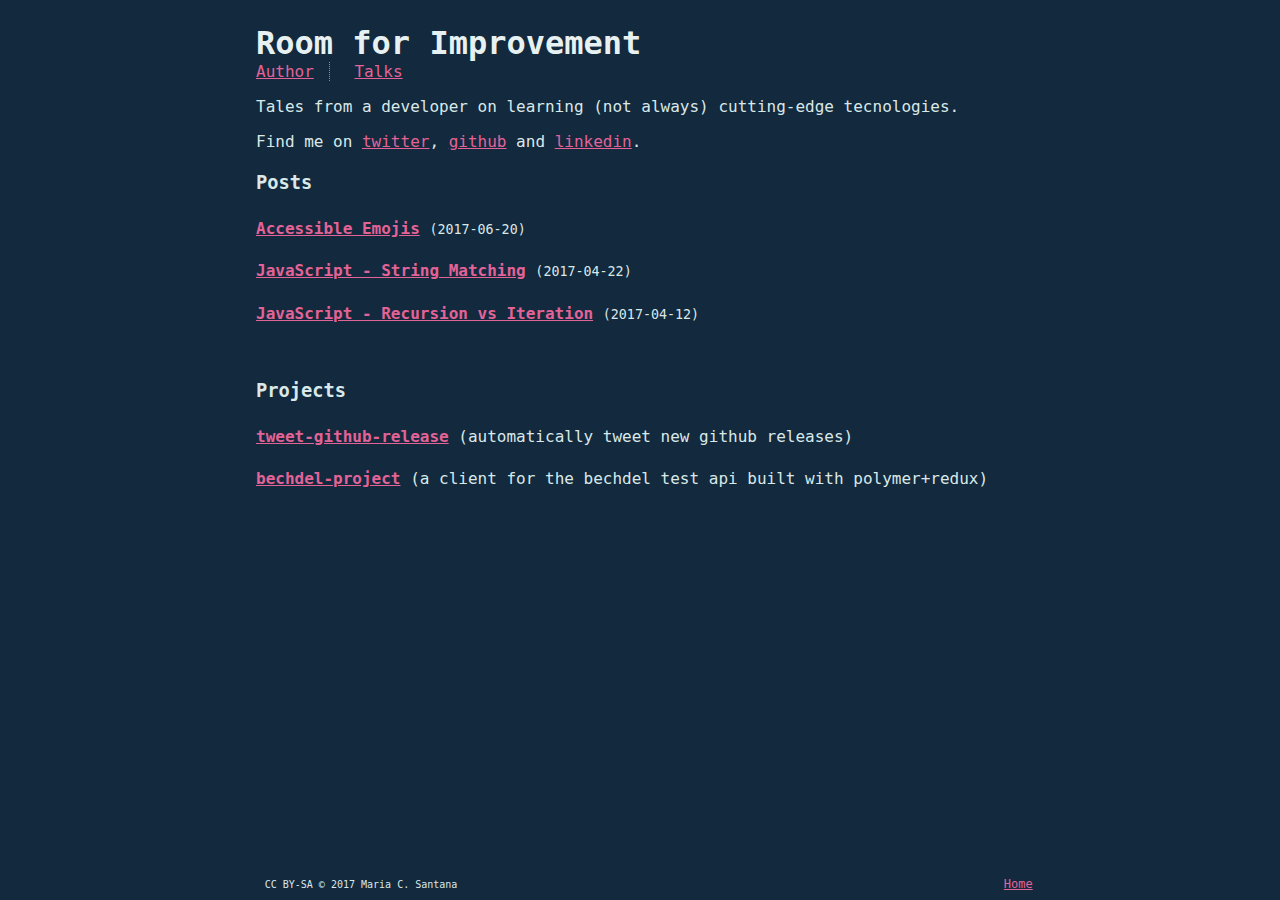
<file: index.html>
<!DOCTYPE html>
<html lang="en">
  <head>
  <meta charset="utf-8">
  <meta name="viewport" content="width=device-width">
  
  <title>Author</title>
  <meta name="description" content="Tales from a developer on learning (not always) cutting-edge tecnologies.">

  
    
      <link rel="shortcut icon" href="/images/favicon.ico">
    
    
      <link rel="icon" type="image/png" href="/images/favicon-192x192.png" sizes="192x192">
    
  
  
  <!-- twitter card metadata -->
  <meta name="twitter:card" content="summary">
  <meta name="twitter:site" content="@undefined">
  <meta name="twitter:title" content="Author">
  <meta name="twitter:description" content="Tales from a developer on learning (not always) cutting-edge tecnologies.">

  <!-- open graph metadata -->
  <meta name="og:title" content="Author">
  <meta name="og:description" content="">
</head>
  <body>
    <div class="content">
      
        <header id="header">
  <a id="title" href="/">
    <h1>Room for Improvement</h1>
  </a>
  <ul id="nav">
     
      <li><a href="/author/">Author</a></li>
     
      <li><a href="/talks/">Talks</a></li>
    
  </ul>
  <p id="description">Tales from a developer on learning (not always) cutting-edge tecnologies.</p>
  
    <div id="social">
      <p>Find me on </p>
      <ul>
        
          <li><a target="_blank" href="https://twitter.com/olarclara/">twitter</a></li>
        
          <li><a target="_blank" href="https://github.com/olarclara/">github</a></li>
        
          <li><a target="_blank" href="https://www.linkedin.com/in/mariaclarasantana/">linkedin</a></li>
        
      </ul>
    </div>
  
</header>
      
      <div id="index">
  <section id="posts">
    <h3>Posts</h3>
    <ul>
      
        <li>
          <a href="/accessible-emojis/"><h4>Accessible Emojis</h4></a>
          <small>(2017-06-20)</small>
        </li>
      
        <li>
          <a href="/js-matching-strings/"><h4>JavaScript - String Matching</h4></a>
          <small>(2017-04-22)</small>
        </li>
      
        <li>
          <a href="/js-recursion-iteration/"><h4>JavaScript - Recursion vs Iteration</h4></a>
          <small>(2017-04-12)</small>
        </li>
      
    </ul>
  </section>
  
    <section id="projects">
      <h3>Projects</h3>
      <ul>
        
          <li>
            <a target="_blank" href="https://github.com/olarclara/tweet-github-release"><h4>tweet-github-release</h4></a>
            <p>(automatically tweet new github releases)</p>
          </li>
        
          <li>
            <a target="_blank" href="https://bechdel-project.firebaseapp.com/"><h4>bechdel-project</h4></a>
            <p>(a client for the bechdel test api built with polymer+redux)</p>
          </li>
        
      </ul>
    </section>
  
</div>
      <footer id="footer">
  <small>CC BY-SA &copy; 2017 Maria C. Santana</small>
  <a href="/">Home</a>
</footer>
    </div>
    <link rel="stylesheet" href="/css/style.css">
  </body>
</html>
</file>
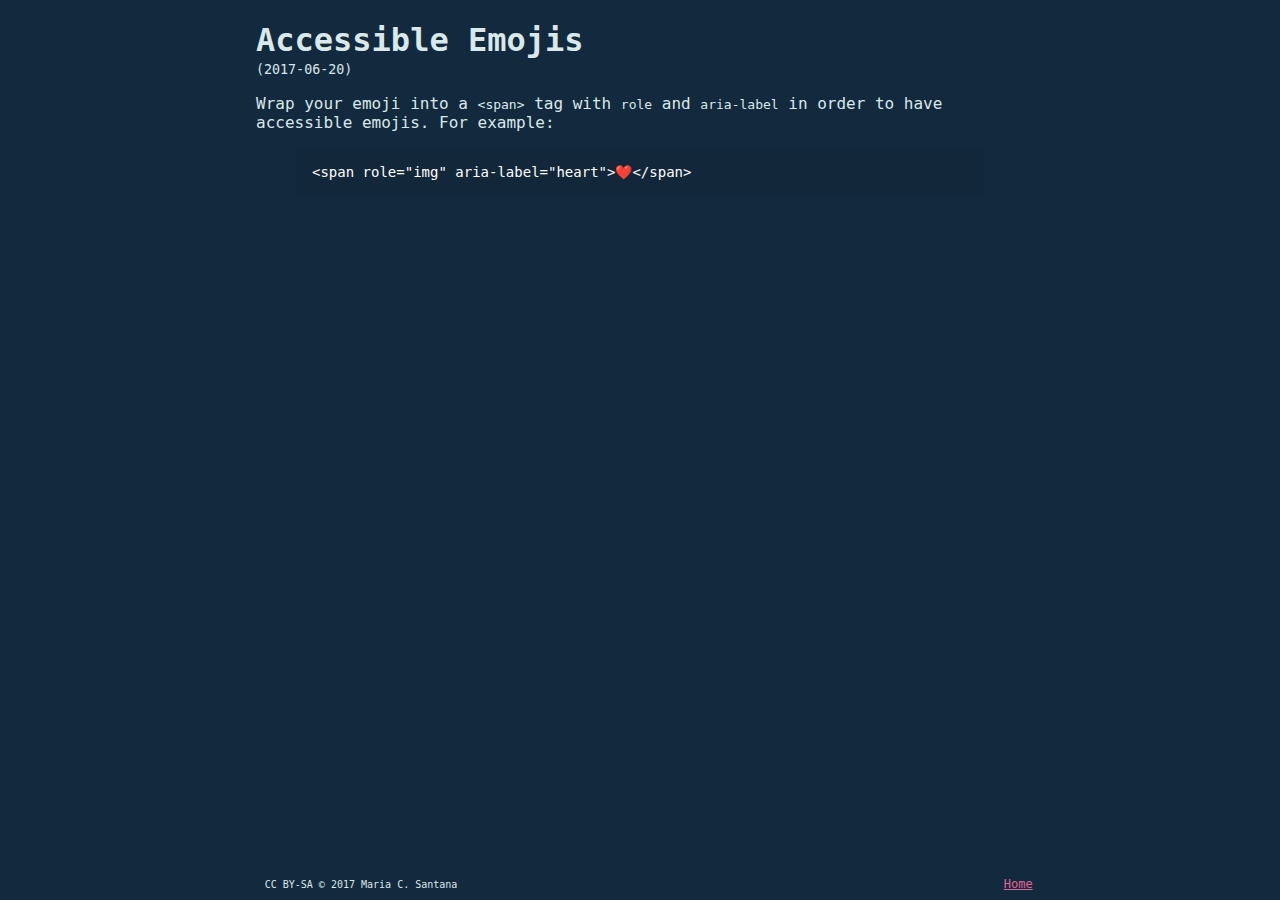
<file: accessible-emojis/index.html>
<!DOCTYPE html>
<html lang="en">
  <head>
  <meta charset="utf-8">
  <meta name="viewport" content="width=device-width">
  
  <title>Author</title>
  <meta name="description" content="Tales from a developer on learning (not always) cutting-edge tecnologies.">

  
    
      <link rel="shortcut icon" href="/images/favicon.ico">
    
    
      <link rel="icon" type="image/png" href="/images/favicon-192x192.png" sizes="192x192">
    
  
  
  <!-- twitter card metadata -->
  <meta name="twitter:card" content="summary">
  <meta name="twitter:site" content="@undefined">
  <meta name="twitter:title" content="Author">
  <meta name="twitter:description" content="Tales from a developer on learning (not always) cutting-edge tecnologies.">

  <!-- open graph metadata -->
  <meta name="og:title" content="Author">
  <meta name="og:description" content="">
</head>
  <body>
    <div class="content">
      
      <section id="post">
  <h1>Accessible Emojis</h1>
  
    <small>(2017-06-20)</small>
  
  <article>
    <p>Wrap your emoji into a <code>&lt;span&gt;</code> tag with <code>role</code> and <code>aria-label</code> in order to have accessible emojis. For example:</p>
<figure class="highlight plain"><table><tr><td class="gutter"><pre><div class="line">1</div></pre></td><td class="code"><pre><div class="line">&lt;span role=&quot;img&quot; aria-label=&quot;heart&quot;&gt;❤️&lt;/span&gt;</div></pre></td></tr></table></figure>

  </article>
</section>
      <footer id="footer">
  <small>CC BY-SA &copy; 2017 Maria C. Santana</small>
  <a href="/">Home</a>
</footer>
    </div>
    <link rel="stylesheet" href="/css/style.css">
  </body>
</html>
</file>
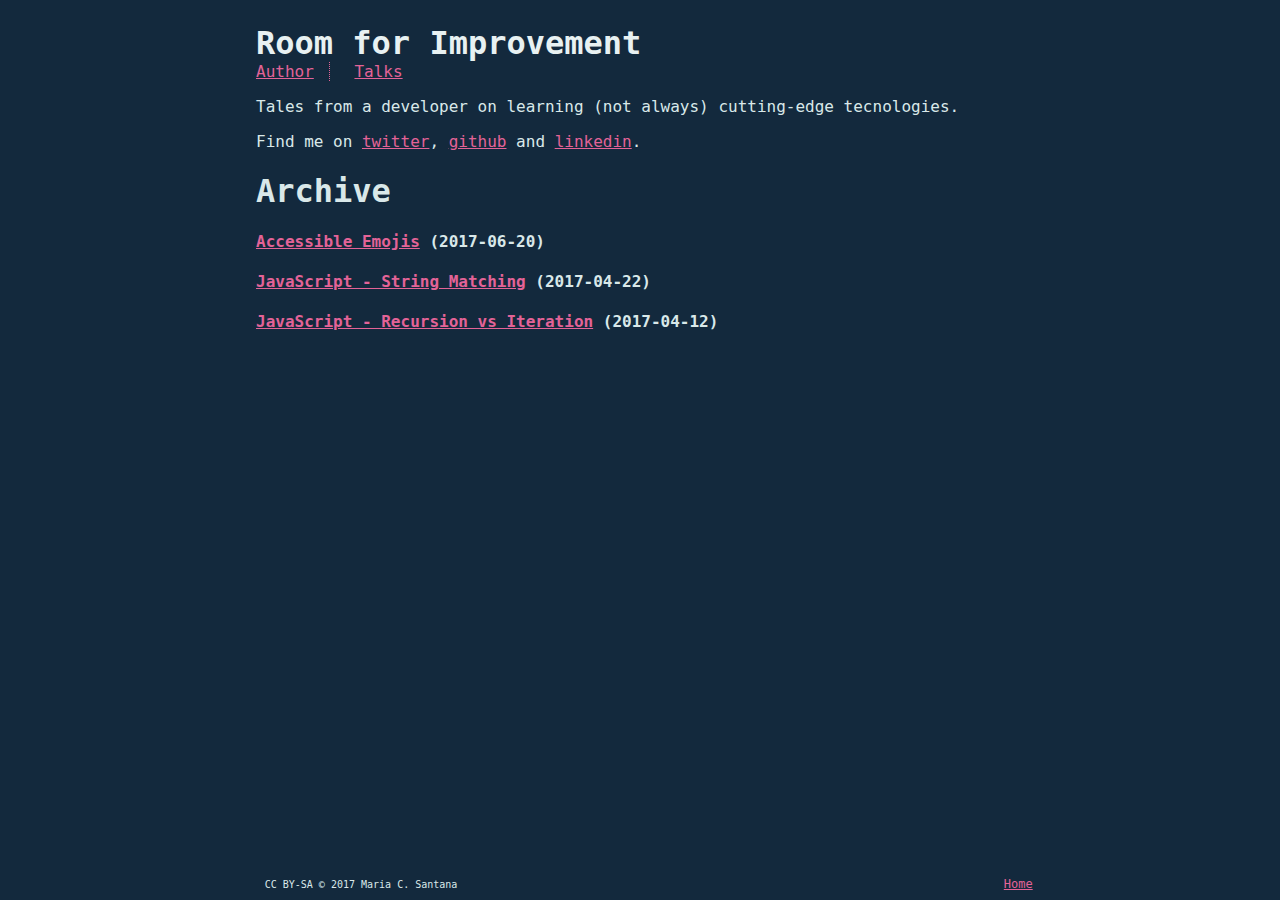
<file: archives/index.html>
<!DOCTYPE html>
<html lang="en">
  <head>
  <meta charset="utf-8">
  <meta name="viewport" content="width=device-width">
  
  <title>Author</title>
  <meta name="description" content="Tales from a developer on learning (not always) cutting-edge tecnologies.">

  
    
      <link rel="shortcut icon" href="/images/favicon.ico">
    
    
      <link rel="icon" type="image/png" href="/images/favicon-192x192.png" sizes="192x192">
    
  
  
  <!-- twitter card metadata -->
  <meta name="twitter:card" content="summary">
  <meta name="twitter:site" content="@undefined">
  <meta name="twitter:title" content="Author">
  <meta name="twitter:description" content="Tales from a developer on learning (not always) cutting-edge tecnologies.">

  <!-- open graph metadata -->
  <meta name="og:title" content="Author">
  <meta name="og:description" content="">
</head>
  <body>
    <div class="content">
      
        <header id="header">
  <a id="title" href="/">
    <h1>Room for Improvement</h1>
  </a>
  <ul id="nav">
     
      <li><a href="/author/">Author</a></li>
     
      <li><a href="/talks/">Talks</a></li>
    
  </ul>
  <p id="description">Tales from a developer on learning (not always) cutting-edge tecnologies.</p>
  
    <div id="social">
      <p>Find me on </p>
      <ul>
        
          <li><a target="_blank" href="https://twitter.com/olarclara/">twitter</a></li>
        
          <li><a target="_blank" href="https://github.com/olarclara/">github</a></li>
        
          <li><a target="_blank" href="https://www.linkedin.com/in/mariaclarasantana/">linkedin</a></li>
        
      </ul>
    </div>
  
</header>
      
      <section id="archive">
  <h1>Archive</h1>
  <ul class="post-list">
    
    
      <li>
        <h4>
          <a href="/accessible-emojis/">Accessible Emojis</a>
          (2017-06-20)
        </h4>
      </li>
    
      <li>
        <h4>
          <a href="/js-matching-strings/">JavaScript - String Matching</a>
          (2017-04-22)
        </h4>
      </li>
    
      <li>
        <h4>
          <a href="/js-recursion-iteration/">JavaScript - Recursion vs Iteration</a>
          (2017-04-12)
        </h4>
      </li>
    
  </ul>
</section>
      <footer id="footer">
  <small>CC BY-SA &copy; 2017 Maria C. Santana</small>
  <a href="/">Home</a>
</footer>
    </div>
    <link rel="stylesheet" href="/css/style.css">
  </body>
</html>
</file>
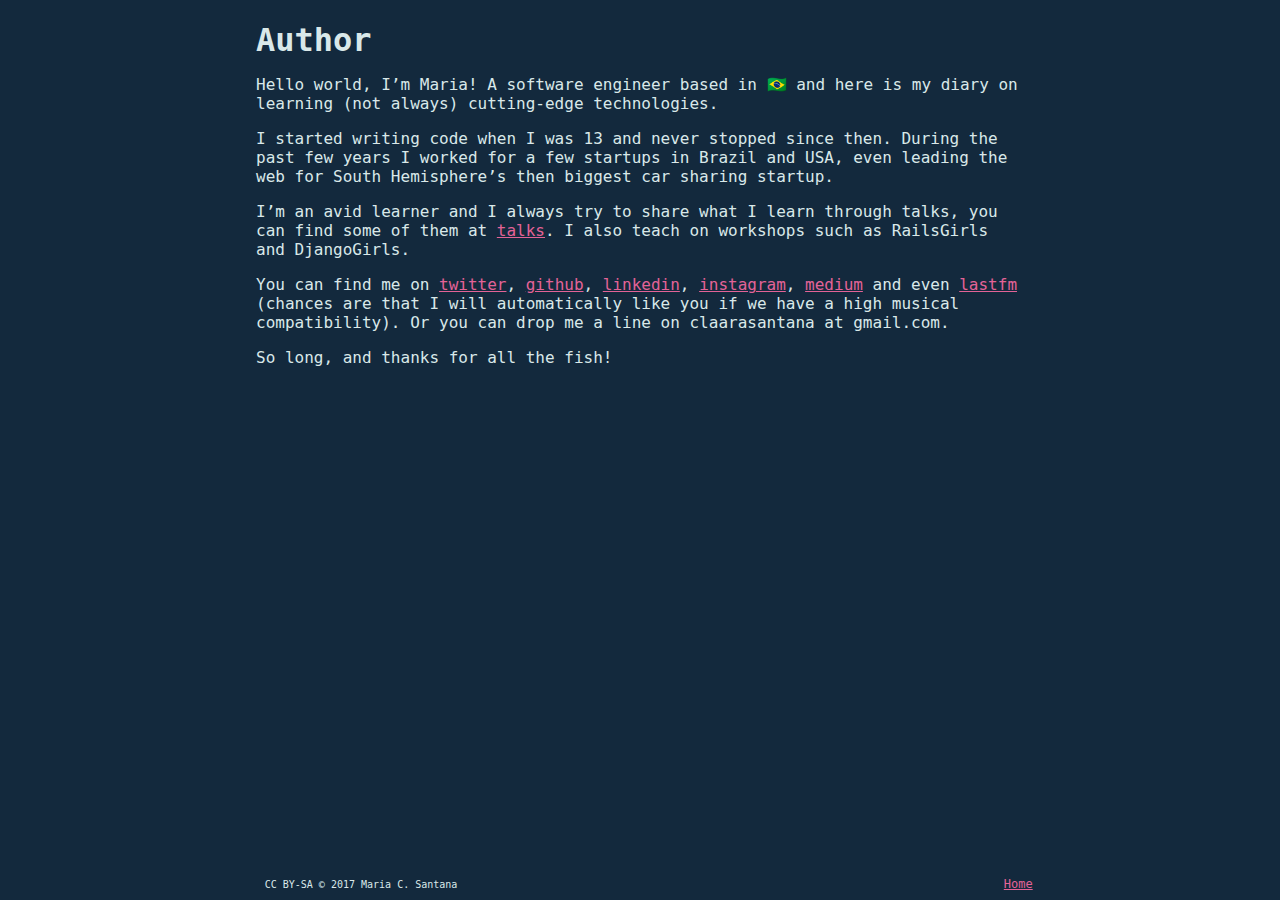
<file: author/index.html>
<!DOCTYPE html>
<html lang="en">
  <head>
  <meta charset="utf-8">
  <meta name="viewport" content="width=device-width">
  
  <title>Author</title>
  <meta name="description" content="Tales from a developer on learning (not always) cutting-edge tecnologies.">

  
    
      <link rel="shortcut icon" href="/images/favicon.ico">
    
    
      <link rel="icon" type="image/png" href="/images/favicon-192x192.png" sizes="192x192">
    
  
  
  <!-- twitter card metadata -->
  <meta name="twitter:card" content="summary">
  <meta name="twitter:site" content="@undefined">
  <meta name="twitter:title" content="Author">
  <meta name="twitter:description" content="Tales from a developer on learning (not always) cutting-edge tecnologies.">

  <!-- open graph metadata -->
  <meta name="og:title" content="Author">
  <meta name="og:description" content="">
</head>
  <body>
    <div class="content">
      
      <section id="post">
  <h1>Author</h1>
  
  <article>
    <p>Hello world, I’m Maria! A software engineer based in 🇧🇷 and here is my diary on learning (not always) cutting-edge technologies.</p>
<p>I started writing code when I was 13 and never stopped since then. During the past few years I worked for a few startups in Brazil and USA, even leading the web for South Hemisphere’s then biggest car sharing startup.</p>
<p>I’m an avid learner and I always try to share what I learn through talks, you can find some of them at <a href="/talks">talks</a>. I also teach on workshops such as RailsGirls and DjangoGirls.</p>
<p>You can find me on <a href="https://twitter.com/olarclara" target="_blank" rel="external">twitter</a>, <a href="https://github.com/olarclara" target="_blank" rel="external">github</a>, <a href="https://www.linkedin.com/in/mariaclarasantana/" target="_blank" rel="external">linkedin</a>, <a href="https://instagram.com/olarclara" target="_blank" rel="external">instagram</a>, <a href="https://medium.com/@mariaclarasantana" target="_blank" rel="external">medium</a> and even <a href="https://www.last.fm/user/clarasantana" target="_blank" rel="external">lastfm</a> (chances are that I will automatically like you if we have a high musical compatibility). Or you can drop me a line on claarasantana at gmail.com.</p>
<p>So long, and thanks for all the fish!</p>

  </article>
</section>
      <footer id="footer">
  <small>CC BY-SA &copy; 2017 Maria C. Santana</small>
  <a href="/">Home</a>
</footer>
    </div>
    <link rel="stylesheet" href="/css/style.css">
  </body>
</html>
</file>
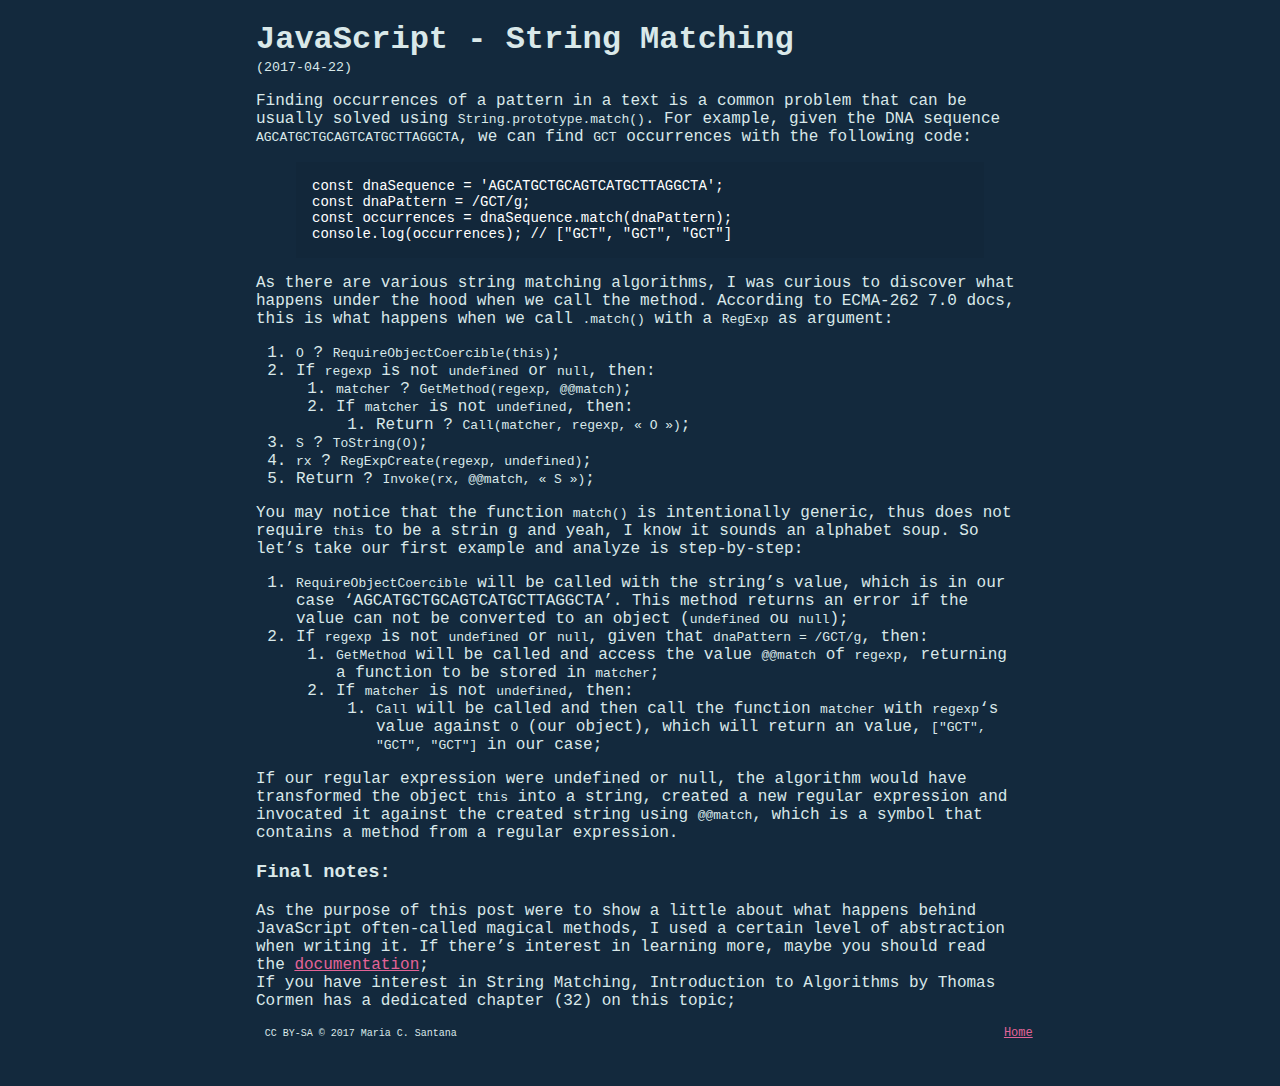
<file: js-matching-strings/index.html>
<!DOCTYPE html>
<html lang="en">
  <head>
  <meta charset="utf-8">
  <meta name="viewport" content="width=device-width">
  
  <title>Author</title>
  <meta name="description" content="Tales from a developer on learning (not always) cutting-edge tecnologies.">

  
    
      <link rel="shortcut icon" href="/images/favicon.ico">
    
    
      <link rel="icon" type="image/png" href="/images/favicon-192x192.png" sizes="192x192">
    
  
  
  <!-- twitter card metadata -->
  <meta name="twitter:card" content="summary">
  <meta name="twitter:site" content="@undefined">
  <meta name="twitter:title" content="Author">
  <meta name="twitter:description" content="Tales from a developer on learning (not always) cutting-edge tecnologies.">

  <!-- open graph metadata -->
  <meta name="og:title" content="Author">
  <meta name="og:description" content="">
</head>
  <body>
    <div class="content">
      
      <section id="post">
  <h1>JavaScript - String Matching</h1>
  
    <small>(2017-04-22)</small>
  
  <article>
    <p>Finding occurrences of a pattern in a text is a common problem that can be usually solved using <code>String.prototype.match()</code>. For example, given the DNA sequence <code>AGCATGCTGCAGTCATGCTTAGGCTA</code>, we can find <code>GCT</code> occurrences with the following code:</p>
<figure class="highlight plain"><table><tr><td class="gutter"><pre><div class="line">1</div><div class="line">2</div><div class="line">3</div><div class="line">4</div><div class="line">5</div></pre></td><td class="code"><pre><div class="line">const dnaSequence = &apos;AGCATGCTGCAGTCATGCTTAGGCTA&apos;;</div><div class="line">const dnaPattern = /GCT/g;</div><div class="line">const occurrences = dnaSequence.match(dnaPattern);</div><div class="line"></div><div class="line">console.log(occurrences); // [&quot;GCT&quot;, &quot;GCT&quot;, &quot;GCT&quot;]</div></pre></td></tr></table></figure>
<p>As there are various string matching algorithms, I was curious to discover what happens under the hood when we call the method. According to ECMA-262 7.0 docs, this is what happens when we call <code>.match()</code> with a <code>RegExp</code> as argument:</p>
<ol>
<li><code>O</code> ? <code>RequireObjectCoercible(this)</code>;</li>
<li>If <code>regexp</code> is not <code>undefined</code> or <code>null</code>, then:<ol>
<li><code>matcher</code> ? <code>GetMethod(regexp, @@match)</code>;</li>
<li>If <code>matcher</code> is not <code>undefined</code>, then:<ol>
<li>Return ? <code>Call(matcher, regexp, « O »)</code>;</li>
</ol>
</li>
</ol>
</li>
<li><code>S</code> ? <code>ToString(O)</code>;</li>
<li><code>rx</code> ? <code>RegExpCreate(regexp, undefined)</code>;</li>
<li>Return ? <code>Invoke(rx, @@match, « S »)</code>;</li>
</ol>
<p>You may notice that the function <code>match()</code> is intentionally generic, thus does not require <code>this</code> to be a strin g and yeah, I know it sounds an alphabet soup. So let’s take our first example and analyze is step-by-step:</p>
<ol>
<li><code>RequireObjectCoercible</code> will be called with the string’s value, which is in our case ‘AGCATGCTGCAGTCATGCTTAGGCTA’. This method returns an error if the value can not be converted to an object (<code>undefined</code> ou <code>null</code>);</li>
<li>If <code>regexp</code> is not <code>undefined</code> or <code>null</code>, given that <code>dnaPattern = /GCT/g</code>, then:<ol>
<li><code>GetMethod</code> will be called and access the value <code>@@match</code> of <code>regexp</code>, returning a function to be stored in <code>matcher</code>;</li>
<li>If <code>matcher</code> is not <code>undefined</code>, then:<ol>
<li><code>Call</code> will be called and then call the function <code>matcher</code> with <code>regexp</code>‘s value against <code>O</code> (our object), which will return an value, <code>[&quot;GCT&quot;, &quot;GCT&quot;, &quot;GCT&quot;]</code> in our case;</li>
</ol>
</li>
</ol>
</li>
</ol>
<p>If our regular expression were undefined or null, the algorithm would have transformed the object <code>this</code> into a string, created a new regular expression and invocated it against the created string using <code>@@match</code>, which is a symbol that contains a method from a regular expression.</p>
<h3 id="Final-notes"><a href="#Final-notes" class="headerlink" title="Final notes:"></a>Final notes:</h3><ul>
<li>As the purpose of this post were to show a little about what happens behind JavaScript often-called magical methods, I used a certain level of abstraction when writing it. If there’s interest in learning more, maybe you should read the <a href="http://www.ecma-international.org/ecma-262/7.0/index.html" target="_blank" rel="external">documentation</a>;</li>
<li>If you have interest in String Matching, Introduction to Algorithms by Thomas Cormen has a dedicated chapter (32) on this topic;</li>
</ul>

  </article>
</section>
      <footer id="footer">
  <small>CC BY-SA &copy; 2017 Maria C. Santana</small>
  <a href="/">Home</a>
</footer>
    </div>
    <link rel="stylesheet" href="/css/style.css">
  </body>
</html>
</file>
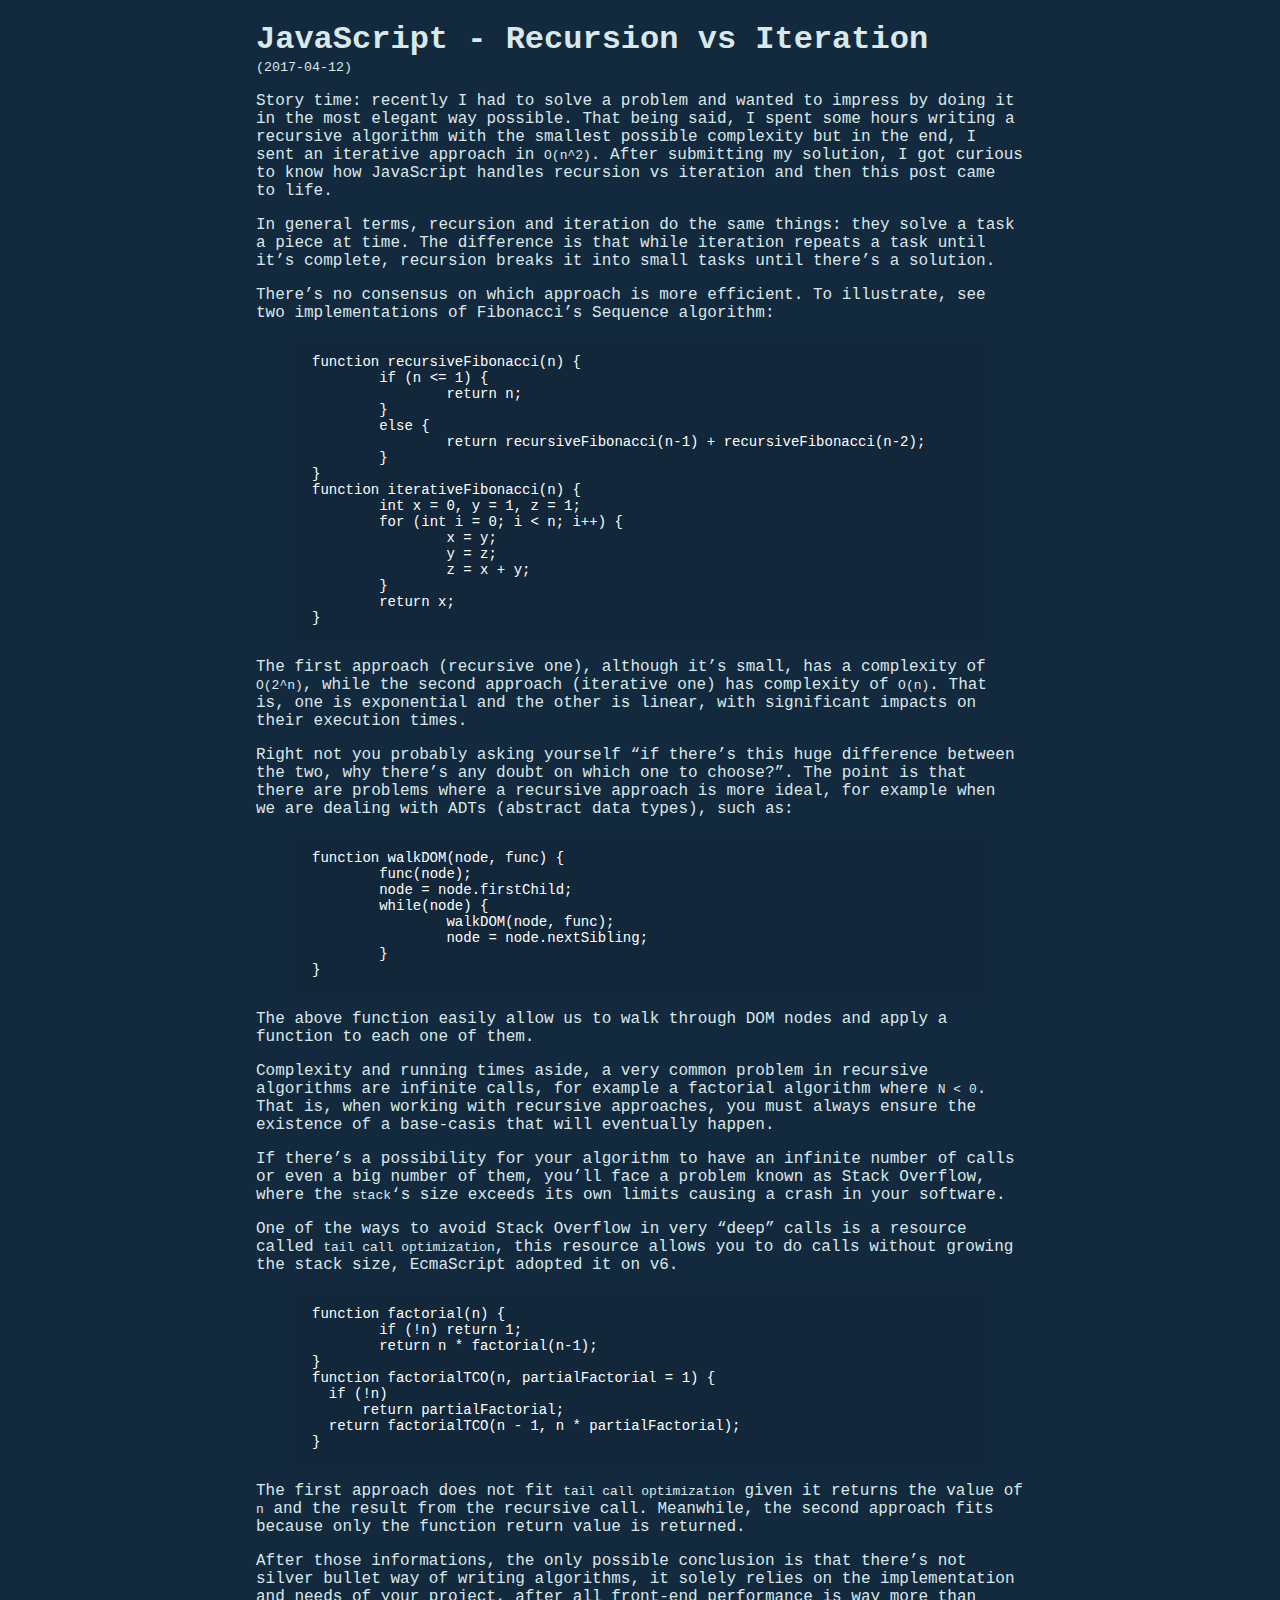
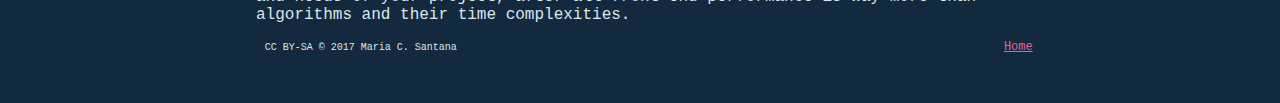
<file: js-recursion-iteration/index.html>
<!DOCTYPE html>
<html lang="en">
  <head>
  <meta charset="utf-8">
  <meta name="viewport" content="width=device-width">
  
  <title>Author</title>
  <meta name="description" content="Tales from a developer on learning (not always) cutting-edge tecnologies.">

  
    
      <link rel="shortcut icon" href="/images/favicon.ico">
    
    
      <link rel="icon" type="image/png" href="/images/favicon-192x192.png" sizes="192x192">
    
  
  
  <!-- twitter card metadata -->
  <meta name="twitter:card" content="summary">
  <meta name="twitter:site" content="@undefined">
  <meta name="twitter:title" content="Author">
  <meta name="twitter:description" content="Tales from a developer on learning (not always) cutting-edge tecnologies.">

  <!-- open graph metadata -->
  <meta name="og:title" content="Author">
  <meta name="og:description" content="">
</head>
  <body>
    <div class="content">
      
      <section id="post">
  <h1>JavaScript - Recursion vs Iteration</h1>
  
    <small>(2017-04-12)</small>
  
  <article>
    <p>Story time: recently I had to solve a problem and wanted to impress by doing it in the most elegant way possible. That being said, I spent some hours writing a recursive algorithm with the smallest possible complexity but in the end, I sent an iterative approach in <code>O(n^2)</code>. After submitting my solution, I got curious to know how JavaScript handles recursion vs iteration and then this post came to life.</p>
<p>In general terms, recursion and iteration do the same things: they solve a task a piece at time. The difference is that while iteration repeats a task until it’s complete, recursion breaks it into small tasks until there’s a solution.</p>
<p>There’s no consensus on which approach is more efficient. To illustrate, see two implementations of Fibonacci’s Sequence algorithm:</p>
<figure class="highlight plain"><table><tr><td class="gutter"><pre><div class="line">1</div><div class="line">2</div><div class="line">3</div><div class="line">4</div><div class="line">5</div><div class="line">6</div><div class="line">7</div><div class="line">8</div><div class="line">9</div><div class="line">10</div><div class="line">11</div><div class="line">12</div><div class="line">13</div><div class="line">14</div><div class="line">15</div><div class="line">16</div><div class="line">17</div><div class="line">18</div></pre></td><td class="code"><pre><div class="line">function recursiveFibonacci(n) &#123;</div><div class="line">	if (n &lt;= 1) &#123;</div><div class="line">		return n;</div><div class="line">	&#125;</div><div class="line">	else &#123;</div><div class="line">		return recursiveFibonacci(n-1) + recursiveFibonacci(n-2);</div><div class="line">	&#125;</div><div class="line">&#125;</div><div class="line"></div><div class="line">function iterativeFibonacci(n) &#123;</div><div class="line">	int x = 0, y = 1, z = 1;</div><div class="line">	for (int i = 0; i &lt; n; i++) &#123;</div><div class="line">		x = y;</div><div class="line">		y = z;</div><div class="line">		z = x + y;</div><div class="line">	&#125;</div><div class="line">	return x;</div><div class="line">&#125;</div></pre></td></tr></table></figure>
<p>The first approach (recursive one), although it’s small, has a complexity of <code>O(2^n)</code>, while the second approach (iterative one) has complexity of <code>O(n)</code>. That is, one is exponential and the other is linear, with significant impacts on their execution times.</p>
<p>Right not you probably asking yourself “if there’s this huge difference between the two, why there’s any doubt on which one to choose?”. The point is that there are problems where a recursive approach is more ideal, for example when we are dealing with ADTs (abstract data types), such as:</p>
<figure class="highlight plain"><table><tr><td class="gutter"><pre><div class="line">1</div><div class="line">2</div><div class="line">3</div><div class="line">4</div><div class="line">5</div><div class="line">6</div><div class="line">7</div><div class="line">8</div></pre></td><td class="code"><pre><div class="line">function walkDOM(node, func) &#123;</div><div class="line">	func(node);</div><div class="line">	node = node.firstChild;</div><div class="line">	while(node) &#123;</div><div class="line">		walkDOM(node, func);</div><div class="line">		node = node.nextSibling;</div><div class="line"> 	&#125;</div><div class="line">&#125;</div></pre></td></tr></table></figure>
<p>The above function easily allow us to walk through DOM nodes and apply a function to each one of them.</p>
<p>Complexity and running times aside, a very common problem in recursive algorithms are infinite calls, for example a factorial algorithm where <code>N &lt; 0</code>. That is, when working with recursive approaches, you must always ensure the existence of a base-casis that will eventually happen.</p>
<p>If there’s a possibility for your algorithm to have an infinite number of calls or even a big number of them, you’ll face a problem known as Stack Overflow, where the <code>stack</code>‘s size exceeds its own limits causing a crash in your software.</p>
<p>One of the ways to avoid Stack Overflow in very “deep” calls is a resource called <code>tail call optimization</code>, this resource allows you to do calls without growing the stack size, EcmaScript adopted it on v6.</p>
<figure class="highlight plain"><table><tr><td class="gutter"><pre><div class="line">1</div><div class="line">2</div><div class="line">3</div><div class="line">4</div><div class="line">5</div><div class="line">6</div><div class="line">7</div><div class="line">8</div><div class="line">9</div><div class="line">10</div></pre></td><td class="code"><pre><div class="line">function factorial(n) &#123;</div><div class="line">	if (!n) return 1;</div><div class="line">	return n * factorial(n-1);</div><div class="line">&#125;</div><div class="line"></div><div class="line">function factorialTCO(n, partialFactorial = 1) &#123;</div><div class="line">  if (!n)</div><div class="line">      return partialFactorial;</div><div class="line">  return factorialTCO(n - 1, n * partialFactorial);</div><div class="line">&#125;</div></pre></td></tr></table></figure>
<p>The first approach does not fit <code>tail call optimization</code> given it returns the value of <code>n</code> and the result from the recursive call. Meanwhile, the second approach fits because only the function return value is returned.</p>
<p>After those informations, the only possible conclusion is that there’s not silver bullet way of writing algorithms, it solely relies on the implementation and needs of your project, after all front-end performance is way more than algorithms and their time complexities.</p>

  </article>
</section>
      <footer id="footer">
  <small>CC BY-SA &copy; 2017 Maria C. Santana</small>
  <a href="/">Home</a>
</footer>
    </div>
    <link rel="stylesheet" href="/css/style.css">
  </body>
</html>
</file>
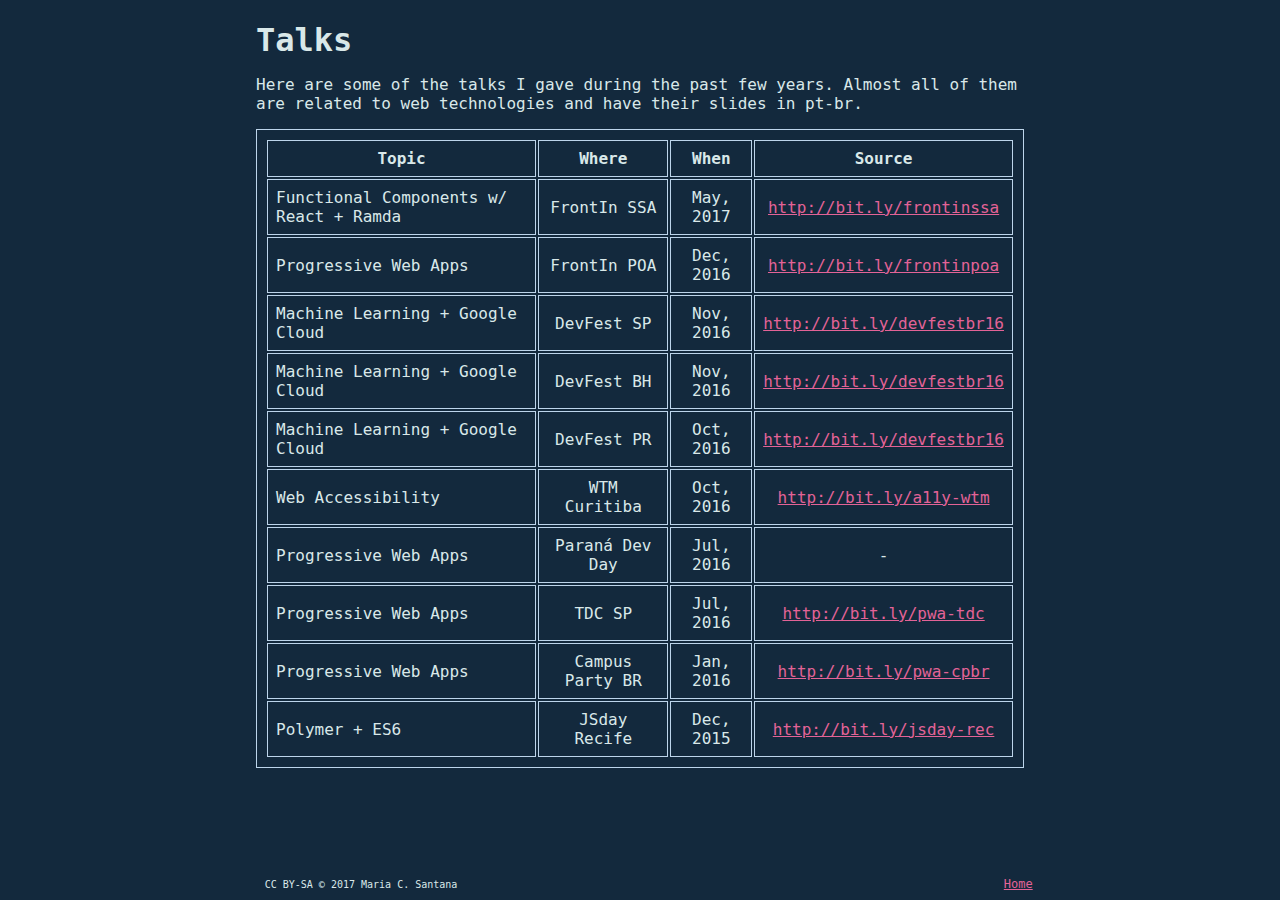
<file: talks/index.html>
<!DOCTYPE html>
<html lang="en">
  <head>
  <meta charset="utf-8">
  <meta name="viewport" content="width=device-width">
  
  <title>Author</title>
  <meta name="description" content="Tales from a developer on learning (not always) cutting-edge tecnologies.">

  
    
      <link rel="shortcut icon" href="/images/favicon.ico">
    
    
      <link rel="icon" type="image/png" href="/images/favicon-192x192.png" sizes="192x192">
    
  
  
  <!-- twitter card metadata -->
  <meta name="twitter:card" content="summary">
  <meta name="twitter:site" content="@undefined">
  <meta name="twitter:title" content="Author">
  <meta name="twitter:description" content="Tales from a developer on learning (not always) cutting-edge tecnologies.">

  <!-- open graph metadata -->
  <meta name="og:title" content="Author">
  <meta name="og:description" content="">
</head>
  <body>
    <div class="content">
      
      <section id="post">
  <h1>Talks</h1>
  
  <article>
    <p>Here are some of the talks I gave during the past few years. Almost all of them are related to web technologies and have their slides in pt-br.</p>
<table>
<thead>
<tr>
<th>Topic</th>
<th style="text-align:center">Where</th>
<th style="text-align:center">When</th>
<th style="text-align:center">Source</th>
</tr>
</thead>
<tbody>
<tr>
<td>Functional Components w/ React + Ramda</td>
<td style="text-align:center">FrontIn SSA</td>
<td style="text-align:center">May, 2017</td>
<td style="text-align:center"><a href="http://bit.ly/frontinssa" target="_blank" rel="external">http://bit.ly/frontinssa</a></td>
</tr>
<tr>
<td>Progressive Web Apps</td>
<td style="text-align:center">FrontIn POA</td>
<td style="text-align:center">Dec, 2016</td>
<td style="text-align:center"><a href="http://bit.ly/frontinpoa" target="_blank" rel="external">http://bit.ly/frontinpoa</a></td>
</tr>
<tr>
<td>Machine Learning + Google Cloud</td>
<td style="text-align:center">DevFest SP</td>
<td style="text-align:center">Nov, 2016</td>
<td style="text-align:center"><a href="http://bit.ly/devfestbr16" target="_blank" rel="external">http://bit.ly/devfestbr16</a></td>
</tr>
<tr>
<td>Machine Learning + Google Cloud</td>
<td style="text-align:center">DevFest BH</td>
<td style="text-align:center">Nov, 2016</td>
<td style="text-align:center"><a href="http://bit.ly/devfestbr16" target="_blank" rel="external">http://bit.ly/devfestbr16</a></td>
</tr>
<tr>
<td>Machine Learning + Google Cloud</td>
<td style="text-align:center">DevFest PR</td>
<td style="text-align:center">Oct, 2016</td>
<td style="text-align:center"><a href="http://bit.ly/devfestbr16" target="_blank" rel="external">http://bit.ly/devfestbr16</a></td>
</tr>
<tr>
<td>Web Accessibility</td>
<td style="text-align:center">WTM Curitiba</td>
<td style="text-align:center">Oct, 2016</td>
<td style="text-align:center"><a href="http://bit.ly/a11y-wtm" target="_blank" rel="external">http://bit.ly/a11y-wtm</a></td>
</tr>
<tr>
<td>Progressive Web Apps</td>
<td style="text-align:center">Paraná Dev Day</td>
<td style="text-align:center">Jul, 2016</td>
<td style="text-align:center">-</td>
</tr>
<tr>
<td>Progressive Web Apps</td>
<td style="text-align:center">TDC SP</td>
<td style="text-align:center">Jul, 2016</td>
<td style="text-align:center"><a href="http://bit.ly/pwa-tdc" target="_blank" rel="external">http://bit.ly/pwa-tdc</a></td>
</tr>
<tr>
<td>Progressive Web Apps</td>
<td style="text-align:center">Campus Party BR</td>
<td style="text-align:center">Jan, 2016</td>
<td style="text-align:center"><a href="http://bit.ly/pwa-cpbr" target="_blank" rel="external">http://bit.ly/pwa-cpbr</a></td>
</tr>
<tr>
<td>Polymer + ES6</td>
<td style="text-align:center">JSday Recife</td>
<td style="text-align:center">Dec, 2015</td>
<td style="text-align:center"><a href="http://bit.ly/jsday-rec" target="_blank" rel="external">http://bit.ly/jsday-rec</a></td>
</tr>
</tbody>
</table>

  </article>
</section>
      <footer id="footer">
  <small>CC BY-SA &copy; 2017 Maria C. Santana</small>
  <a href="/">Home</a>
</footer>
    </div>
    <link rel="stylesheet" href="/css/style.css">
  </body>
</html>
</file>
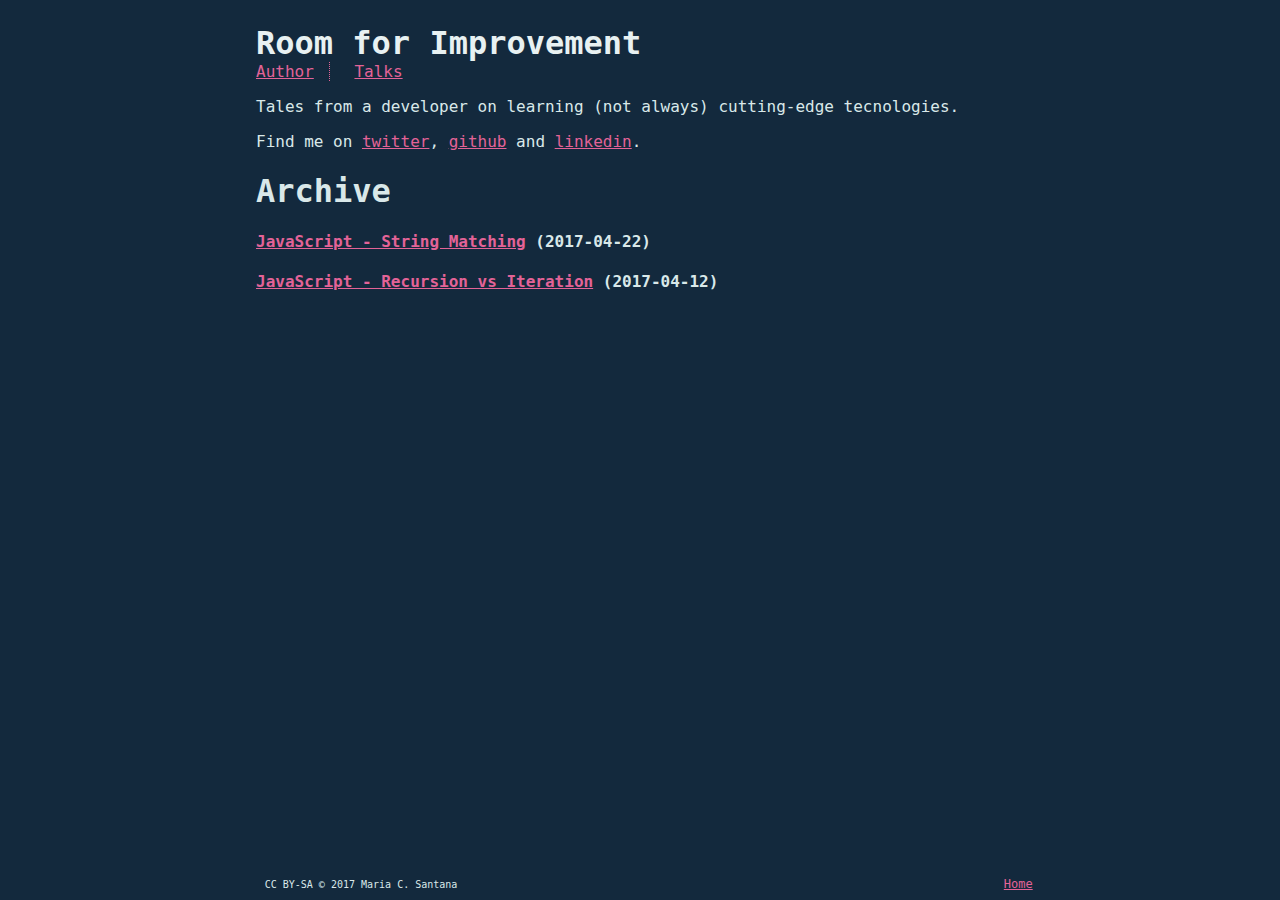
<file: archives/2017/04/index.html>
<!DOCTYPE html>
<html lang="en">
  <head>
  <meta charset="utf-8">
  <meta name="viewport" content="width=device-width">
  
  <title>Author</title>
  <meta name="description" content="Tales from a developer on learning (not always) cutting-edge tecnologies.">

  
    
      <link rel="shortcut icon" href="/images/favicon.ico">
    
    
      <link rel="icon" type="image/png" href="/images/favicon-192x192.png" sizes="192x192">
    
  
  
  <!-- twitter card metadata -->
  <meta name="twitter:card" content="summary">
  <meta name="twitter:site" content="@undefined">
  <meta name="twitter:title" content="Author">
  <meta name="twitter:description" content="Tales from a developer on learning (not always) cutting-edge tecnologies.">

  <!-- open graph metadata -->
  <meta name="og:title" content="Author">
  <meta name="og:description" content="">
</head>
  <body>
    <div class="content">
      
        <header id="header">
  <a id="title" href="/">
    <h1>Room for Improvement</h1>
  </a>
  <ul id="nav">
     
      <li><a href="/author/">Author</a></li>
     
      <li><a href="/talks/">Talks</a></li>
    
  </ul>
  <p id="description">Tales from a developer on learning (not always) cutting-edge tecnologies.</p>
  
    <div id="social">
      <p>Find me on </p>
      <ul>
        
          <li><a target="_blank" href="https://twitter.com/olarclara/">twitter</a></li>
        
          <li><a target="_blank" href="https://github.com/olarclara/">github</a></li>
        
          <li><a target="_blank" href="https://www.linkedin.com/in/mariaclarasantana/">linkedin</a></li>
        
      </ul>
    </div>
  
</header>
      
      <section id="archive">
  <h1>Archive</h1>
  <ul class="post-list">
    
    
      <li>
        <h4>
          <a href="/js-matching-strings/">JavaScript - String Matching</a>
          (2017-04-22)
        </h4>
      </li>
    
      <li>
        <h4>
          <a href="/js-recursion-iteration/">JavaScript - Recursion vs Iteration</a>
          (2017-04-12)
        </h4>
      </li>
    
  </ul>
</section>
      <footer id="footer">
  <small>CC BY-SA &copy; 2017 Maria C. Santana</small>
  <a href="/">Home</a>
</footer>
    </div>
    <link rel="stylesheet" href="/css/style.css">
  </body>
</html>
</file>
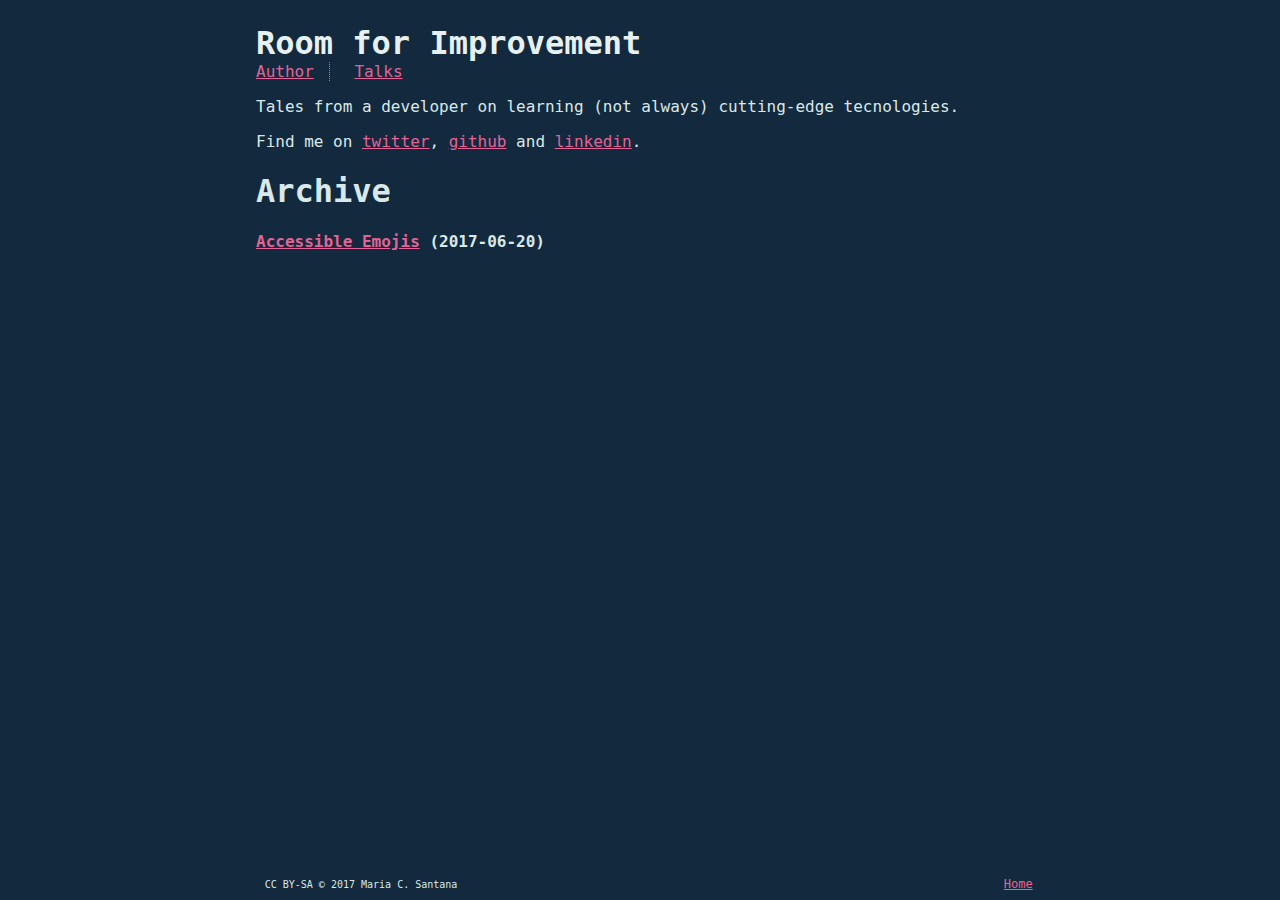
<file: archives/2017/06/index.html>
<!DOCTYPE html>
<html lang="en">
  <head>
  <meta charset="utf-8">
  <meta name="viewport" content="width=device-width">
  
  <title>Author</title>
  <meta name="description" content="Tales from a developer on learning (not always) cutting-edge tecnologies.">

  
    
      <link rel="shortcut icon" href="/images/favicon.ico">
    
    
      <link rel="icon" type="image/png" href="/images/favicon-192x192.png" sizes="192x192">
    
  
  
  <!-- twitter card metadata -->
  <meta name="twitter:card" content="summary">
  <meta name="twitter:site" content="@undefined">
  <meta name="twitter:title" content="Author">
  <meta name="twitter:description" content="Tales from a developer on learning (not always) cutting-edge tecnologies.">

  <!-- open graph metadata -->
  <meta name="og:title" content="Author">
  <meta name="og:description" content="">
</head>
  <body>
    <div class="content">
      
        <header id="header">
  <a id="title" href="/">
    <h1>Room for Improvement</h1>
  </a>
  <ul id="nav">
     
      <li><a href="/author/">Author</a></li>
     
      <li><a href="/talks/">Talks</a></li>
    
  </ul>
  <p id="description">Tales from a developer on learning (not always) cutting-edge tecnologies.</p>
  
    <div id="social">
      <p>Find me on </p>
      <ul>
        
          <li><a target="_blank" href="https://twitter.com/olarclara/">twitter</a></li>
        
          <li><a target="_blank" href="https://github.com/olarclara/">github</a></li>
        
          <li><a target="_blank" href="https://www.linkedin.com/in/mariaclarasantana/">linkedin</a></li>
        
      </ul>
    </div>
  
</header>
      
      <section id="archive">
  <h1>Archive</h1>
  <ul class="post-list">
    
    
      <li>
        <h4>
          <a href="/accessible-emojis/">Accessible Emojis</a>
          (2017-06-20)
        </h4>
      </li>
    
  </ul>
</section>
      <footer id="footer">
  <small>CC BY-SA &copy; 2017 Maria C. Santana</small>
  <a href="/">Home</a>
</footer>
    </div>
    <link rel="stylesheet" href="/css/style.css">
  </body>
</html>
</file>
<file: css/style.css>
body {
  margin: 0;
  min-height: 100vh;
  display: flex;
  flex-direction: column;
  align-items: center;
  position: relative;
  color: #d9e8e9;
  background: #13293d;
  font-family: 'Lucida Console', 'Monaco', monospace;
}
ul {
  list-style: none;
  margin: 0;
  padding: 0;
}
a,
a:visited {
  color: #e36397;
}
.content {
  width: 60%;
}
.content section {
  margin-bottom: 5%;
}
@media screen and (max-width: 40em) {
  .content {
    width: 90%;
  }
}
#header {
  padding-top: 1.5em;
}
#header #title {
  text-decoration: none;
}
#header #title h1 {
  color: #e8f1f2;
  margin: 0;
}
#header ul,
#header li {
  display: inline-block;
}
#header #nav li {
  margin-right: 15px;
  border-right: 1px dotted #e36397;
}
#header #nav li a {
  margin-right: 15px;
}
#header #nav li:last-child {
  border-right: 0;
  margin-right: 0;
}
#header #social p,
#header #social ul {
  display: inline;
}
#header #social ul li:after {
  content: ", ";
}
#header #social ul li:last-child:after {
  content: ".";
}
#header #social ul li:nth-last-child(2):after {
  content: " and ";
}
#index {
  padding-top: 1em;
}
#index #posts,
#index #projects {
  padding-bottom: 1em;
}
#index #posts h3,
#index #projects h3 {
  margin-top: 0.25em;
  margin-bottom: 0.25em;
}
#index #posts a,
#index #projects a,
#index #posts small,
#index #projects small {
  display: inline-block;
}
#index #posts a h4,
#index #projects a h4 {
  margin-bottom: 0.15em;
}
#index #projects a,
#index #projects p {
  display: inline-block;
}
#index #projects p {
  margin: 0;
}
#post h1 {
  margin-bottom: 0;
}
#post table,
#post th,
#post td {
  border: 1px solid #bdd5eb;
  padding: 0.5em;
}
#post figure table,
#post figure td,
#post figure th {
  padding: initial;
  border: none;
}
#footer {
  position: absolute;
  bottom: 0;
  padding: 0.725em;
  width: 60%;
  font-size: 12px;
}
#footer a {
  float: right;
}
/**
** Agate by Taufik Nurrohman <https://github.com/tovic>
**/
.highlight {
  color: #fff;
  background: #12273a;
  font-size: 14px;
  padding-left: 1em;
  overflow-x: auto;
}
.highlight table {
  width: auto;
}
.highlight td.gutter {
  text-align: right;
  padding-right: 20px;
  display: none;
}
.highlight .code .name,
.highlight .code .strong {
  font-weight: bold;
}
.highlight .code .code,
.highlight .code .emphasis {
  font-style: italic;
}
.highlight .code .tag {
  color: #62c8f3;
}
.highlight .code .variable,
.highlight .code .template-variable,
.highlight .code .selector-id,
.highlight .code .selector-class {
  color: #ade5fc;
}
.highlight .code .string,
.highlight .code .bullet {
  color: #a2fca2;
}
.highlight .code .type,
.highlight .code .title,
.highlight .code .section,
.highlight .code .attribute,
.highlight .code .quote,
.highlight .code .built_in,
.highlight .code .builtin-name {
  color: #ffa;
}
.highlight .code .number,
.highlight .code .symbol,
.highlight .code .bullet {
  color: #d36363;
}
.highlight .code .keyword,
.highlight .code .selector-tag,
.highlight .code .literal {
  color: #fcc28c;
}
.highlight .code .comment,
.highlight .code .deletion,
.highlight .code .code {
  color: #888;
}
.highlight .code .regexp,
.highlight .code .link {
  color: #c6b4f0;
}
.highlight .code .meta {
  color: #fc9b9b;
}
.highlight .code .deletion {
  background-color: #fc9b9b;
  color: #333;
}
.highlight .code .addition {
  background-color: #a2fca2;
  color: #333;
}
.highlight .code .highlight a {
  color: inherit;
}
.highlight .code .highlight a:focus,
.highlight .code .highlight a:hover {
  color: inherit;
  text-decoration: underline;
}
</file>
